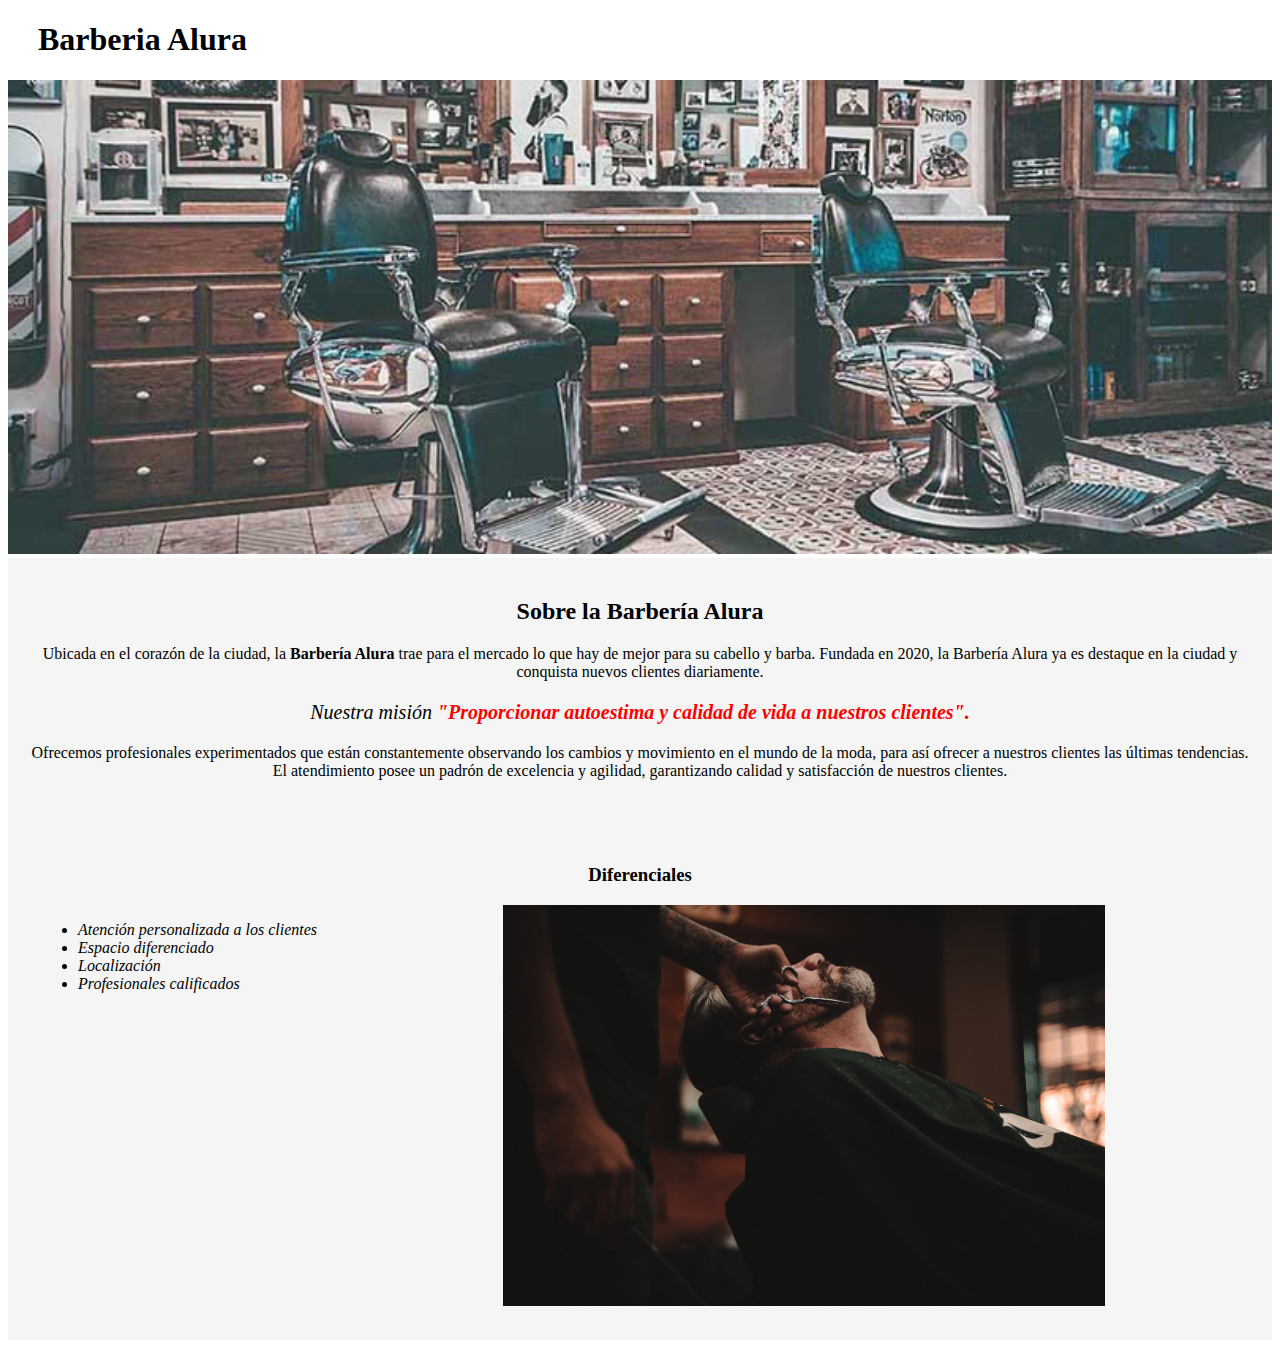
<file: HtmlYCss/index.html>
<!DOCTYPE html>

<html lang="es">

    <head>
        <meta charset="UTF-8">
        <title>Barbería Alura</title>
        <link rel="stylesheet" href="styles.css">
        <style>
            p{
                text-align: center;
            }
        </style>
        
        </head>

    <body>

        <header>
            <h1 class="TituloPrincipal">Barberia Alura</h1>
        </header>

        <img id="banner" src="img/banner.jpg">
        
        <div class="principal">
            <h2 class="TituloCentralizado">Sobre la Barbería Alura</h2>

            <p>Ubicada en el corazón de la ciudad, la <strong>Barbería Alura</strong> trae para el mercado lo que hay de mejor para su cabello y barba. Fundada en 2020, la Barbería Alura ya es destaque en la ciudad y conquista nuevos clientes diariamente. </p>

            <p id="mision"><em>Nuestra misión <strong> "Proporcionar autoestima y calidad de vida a nuestros clientes".</strong></em></p>

            <p>Ofrecemos profesionales experimentados que están constantemente observando los cambios y movimiento en el mundo de la moda, para así ofrecer a nuestros clientes las últimas tendencias. El atendimiento posee un padrón de excelencia y agilidad, garantizando calidad y satisfacción de nuestros clientes. </p>
        </div>

        <div class="diferenciales">
            <h3 class="TituloCentralizado">Diferenciales</h3>
                <ul>
                    <li class="items">Atención personalizada a los clientes</li> 
                    <li class="items">Espacio diferenciado</li> 
                    <li class="items">Localización</li> 
                    <li class="items">Profesionales calificados</li> 
                </ul>

                <img src="img/diferenciales.jpg" class="ImagenDiferenciales">
        </div>
    </body>
</html>
</file>
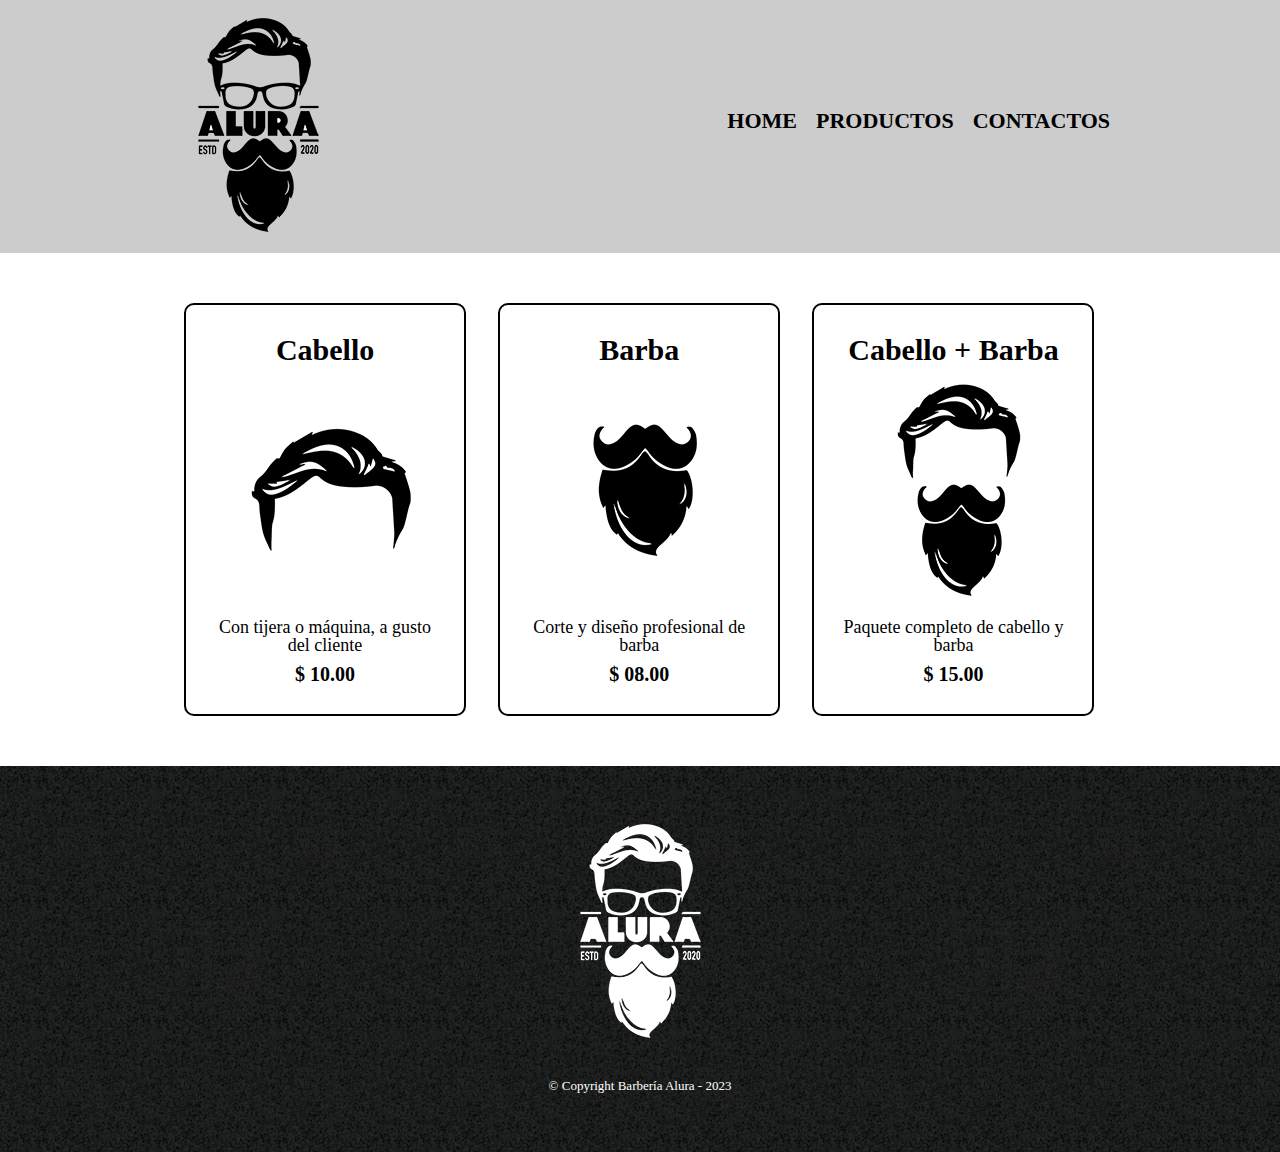
<file: HtmlYCss/productos.html>
<!DOCTYPE html>

<html>
    <head>
        <meta charset="UTF-8">
        <title>Productos - Barbería Alura</title>
        <link rel="stylesheet" href="reset.css">
        <link rel="stylesheet" href="productos.css">
    </head>

    <body>
        <header>
            <div class="caja">
                
                <h1><img src="img/logo.png"></h1>
                <nav>
                    <ul>
                        <li><a href="index.html">Home</a></li>
                        <li><a href="productos.html">Productos</a></li>
                        <li><a href="https//google.com">Contactos</a></li>
                    </ul>
                </nav>
            </div>
        </header>

        <main>
            <ul class="productos">
                <li>
                    <h2>Cabello</h2>
                    <img src="img/cabello.jpg">
                    <p class="producto-descripcion">Con tijera o máquina, a gusto del cliente</p>
                    <p class="producto-precio">$ 10.00</p>
                </li>
                <li>
                    <h2>Barba</h2>
                    <img src="img/barba.jpg">
                    <p class="producto-descripcion">Corte y diseño profesional de barba</p>
                    <p class="producto-precio">$ 08.00</p>
                </li>

                <li>
                    <h2>Cabello + Barba</h2>
                    <img src="img/cabello+barba.jpg">
                    <p class="producto-descripcion">Paquete completo de cabello y barba</p>
                    <p class="producto-precio">$ 15.00</p>
                </li>
            </ul>
        </main>
        
        <footer>
            <img src="img/logo-blanco.png" alt=".">
            <p class="copyright">&copy Copyright Barbería Alura - 2023</p>
        </footer>
    </body>
</html>
</file>
<file: HtmlYCss/styles.css>
p{
    text-align: center;
}

em strong{
    color:red;
}


#mision{
    text-align: center;
    font-size: 20px;
}

#banner{
    width: 100%;
}

.items{
    font-style: italic;
}

.diferenciales{
    background-color: whitesmoke;
    padding: 30px;
}

.principal{
    background-color: whitesmoke;
    padding: 20px;
}

ul{
    display: inline-block;
    vertical-align: top;
    width: 20%;
    margin-right: 15%;
}

.ImagenDiferenciales{
    width: 50%;
}

.TituloCentralizado{
    text-align: center;
}

.TituloPrincipal{
    padding-left: 30px;
}
</file>
<file: HtmlYCss/productos.css>
header{
    background-color: #CCCCCC;
    padding: 20 0px;
}

.caja{
    width: 940px;
    position: relative;
    margin: 0 auto;
}

nav{
    position: absolute;
    top: 110px;
    right: 0;

}

nav li{
    display: inline;
    margin: 0 0 0 15px;
}

nav a{
    text-transform: uppercase;
    color: #000000;
    font-weight: bold;
    font-size: 22px;
    text-decoration: none;
}

nav a:hover{
    color: #c78c19;
    text-decoration: underline;
}

.productos{
    width: 940px;
    margin: 0 auto;
    padding: 50px;
}
.productos li{
    display: inline-block;
    text-align: center;
    width: 30%;
    vertical-align: top;
    background-color: white;
    margin: 0 1.5%;
    padding: 30px 20px;
    box-sizing: border-box;

    border: 2px solid #000000;
    border-radius: 10px 10px 10px 10px
}

.productos li:hover h2{
    font-size: 33px;
}

.productos li:hover{
    border-color: #c78c19;
    font-size: 33px;
}

.productos li:active{
    border-color: #088c19;
}

.productos h2{
    font-size: 30px;
    font-weight: bold;
}

.producto-descripcion{
    font-size: 18px;
}

.producto-precio{
    font-size: 20px;
    font-weight: bold;
    margin-top: 10px;
}

footer{
    text-align: center;
    background: url(img/bg.jpg);
    padding: 40px;
}

.copyright{
    color: #FFFFFF;
    font-size: 13px;
    margin: 20px;
}
</file>
